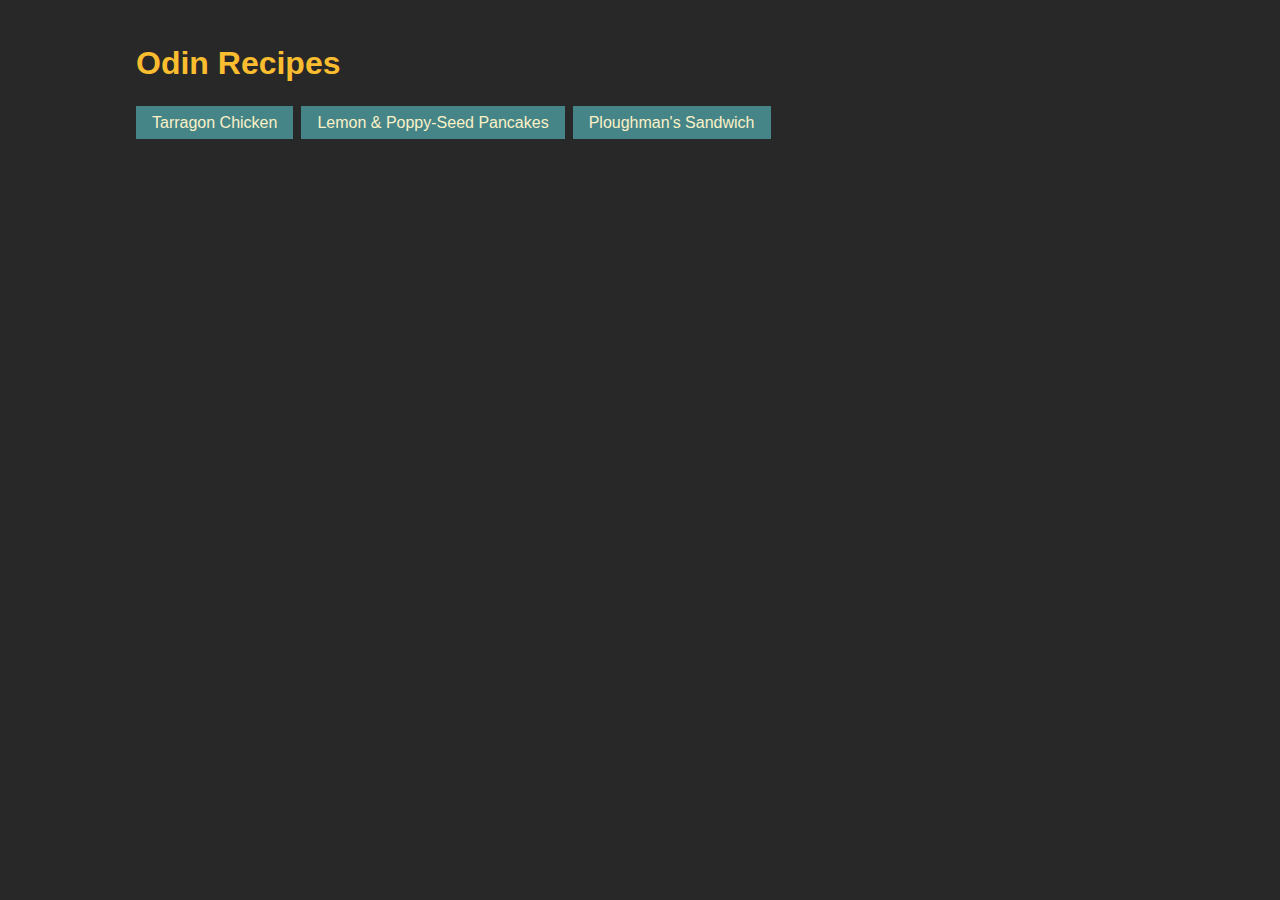
<file: index.html>
<!DOCTYPE html>
<html lang="en">
    <head>
        <link rel="stylesheet" href="./assets/css/style.css">
        <meta charset="UTF-8">
        <meta name="viewport" content="width=device-width, initial-scale=1.0">
        <title>Odin Recipes</title>
    </head>
    <body>
        <h1>Odin Recipes</h1>
        <ul class="recipe-nav">
            <li><a href="recipes/tarragon-chicken.html">Tarragon Chicken</a></li>
            <li><a href="recipes/lemon-pancakes.html">Lemon &amp; Poppy-Seed Pancakes</a>
            </li>
            <li><a href="recipes/ploughmans-sandwich.html">Ploughman's Sandwich</a></li>
        </ul>
    </body>
</html>
</file>
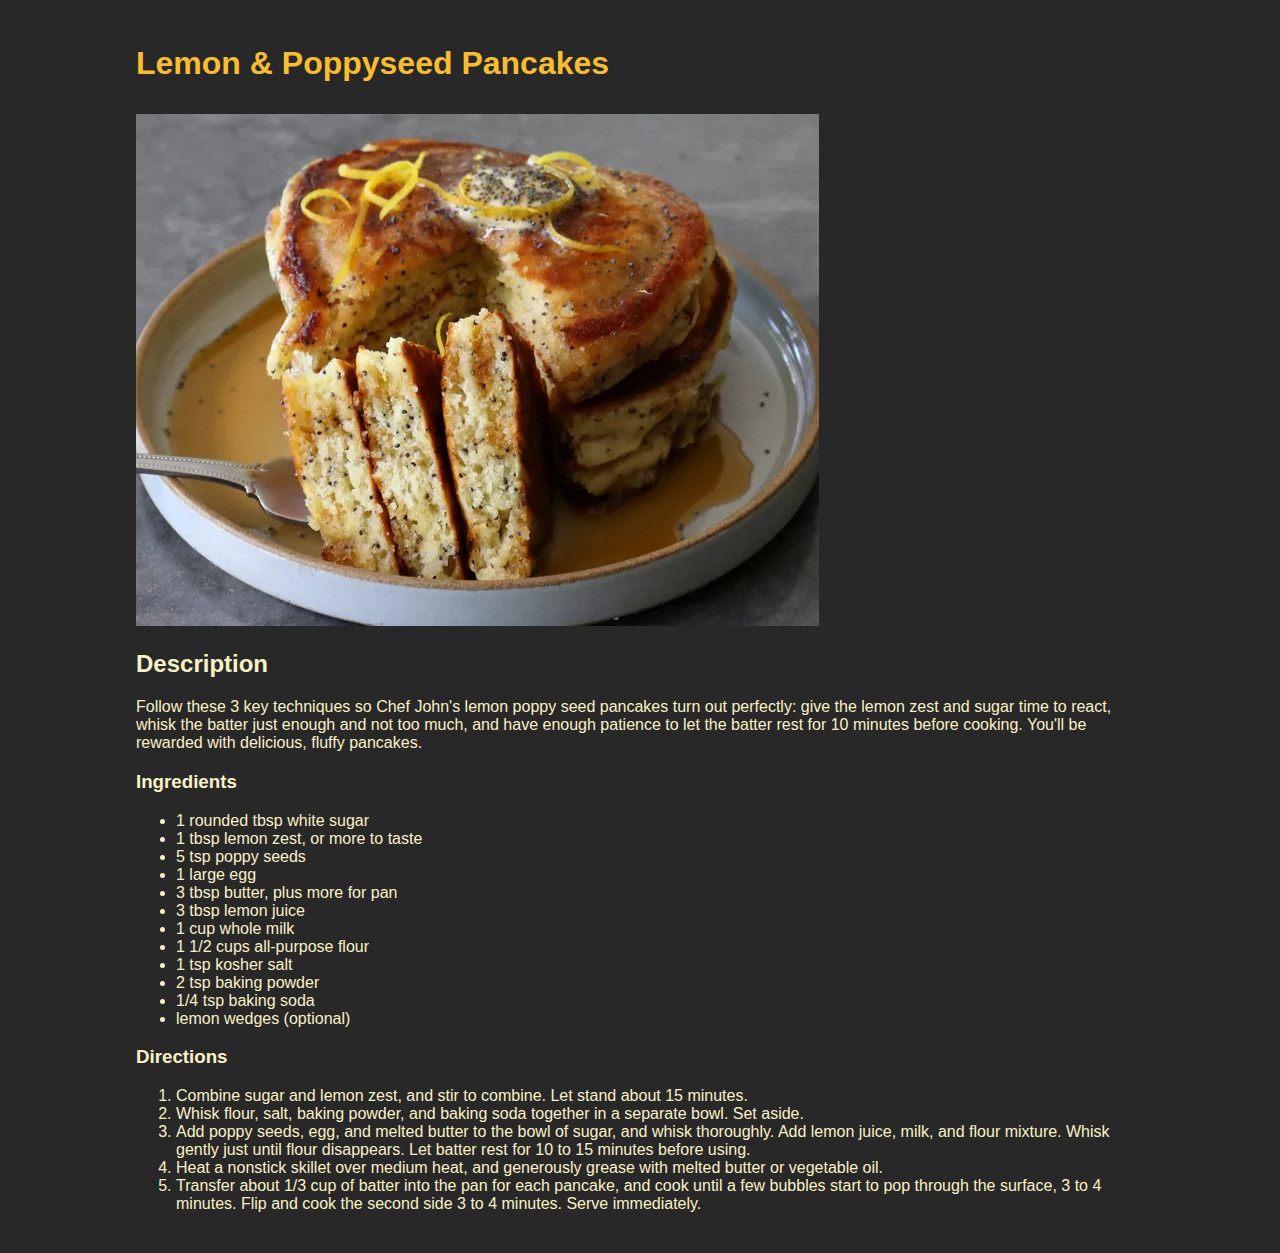
<file: recipes/lemon-pancakes.html>
<!DOCTYPE html>
<html lang="en">
    <head>
        <link rel="stylesheet" href="../assets/css/style.css">
        <meta charset="UTF-8">
        <meta name="viewport" content="width=device-width, initial-scale=0.0">
        <title>Lemon &amp; Poppy-seed pancakes</title>
    </head>
    <body>
        <h1>Lemon &amp; Poppyseed Pancakes</h1>
        <img src="../assets/images/lemon-pancakes.webp" alt="image of lemon and poppyseed pancakes">
        <h2>Description</h2>
        <p>Follow these 3 key techniques so Chef John's lemon poppy seed pancakes turn out perfectly: give the lemon zest and sugar time to react, whisk the batter just enough and not too much, and have enough patience to let the batter rest for 10 minutes before cooking. You'll be rewarded with delicious, fluffy pancakes.</p>
        <h3>Ingredients</h3>
        <ul>
            <li>1 rounded tbsp white sugar</li>
            <li>1 tbsp lemon zest, or more to taste</li>
            <li>5 tsp poppy seeds</li>
            <li>1 large egg</li>
            <li>3 tbsp butter, plus more for pan</li>
            <li>3 tbsp lemon juice</li>
            <li>1 cup whole milk</li>
            <li>1 1/2 cups all-purpose flour</li>
            <li>1 tsp kosher salt</li>
            <li>2 tsp baking powder</li>
            <li>1/4 tsp baking soda</li>
            <li>lemon wedges (optional)</li>
        </ul>
        <h3>Directions</h3>
        <ol>
            <li>Combine sugar and lemon zest, and stir to combine. Let stand about 15 minutes.</li>
            <li>Whisk flour, salt, baking powder, and baking soda together in a separate bowl. Set aside.</li>
            <li>Add poppy seeds, egg, and melted butter to the bowl of sugar, and whisk thoroughly. Add lemon juice, milk, and flour mixture. Whisk gently just until flour disappears. Let batter rest for 10 to 15 minutes before using.</li>
            <li>Heat a nonstick skillet over medium heat, and generously grease with melted butter or vegetable oil.</li>
            <li>Transfer about 1/3 cup of batter into the pan for each pancake, and cook until a few bubbles start to pop through the surface, 3 to 4 minutes. Flip and cook the second side 3 to 4 minutes. Serve immediately.</li>
        </ol>
    </body>
</html>
</file>
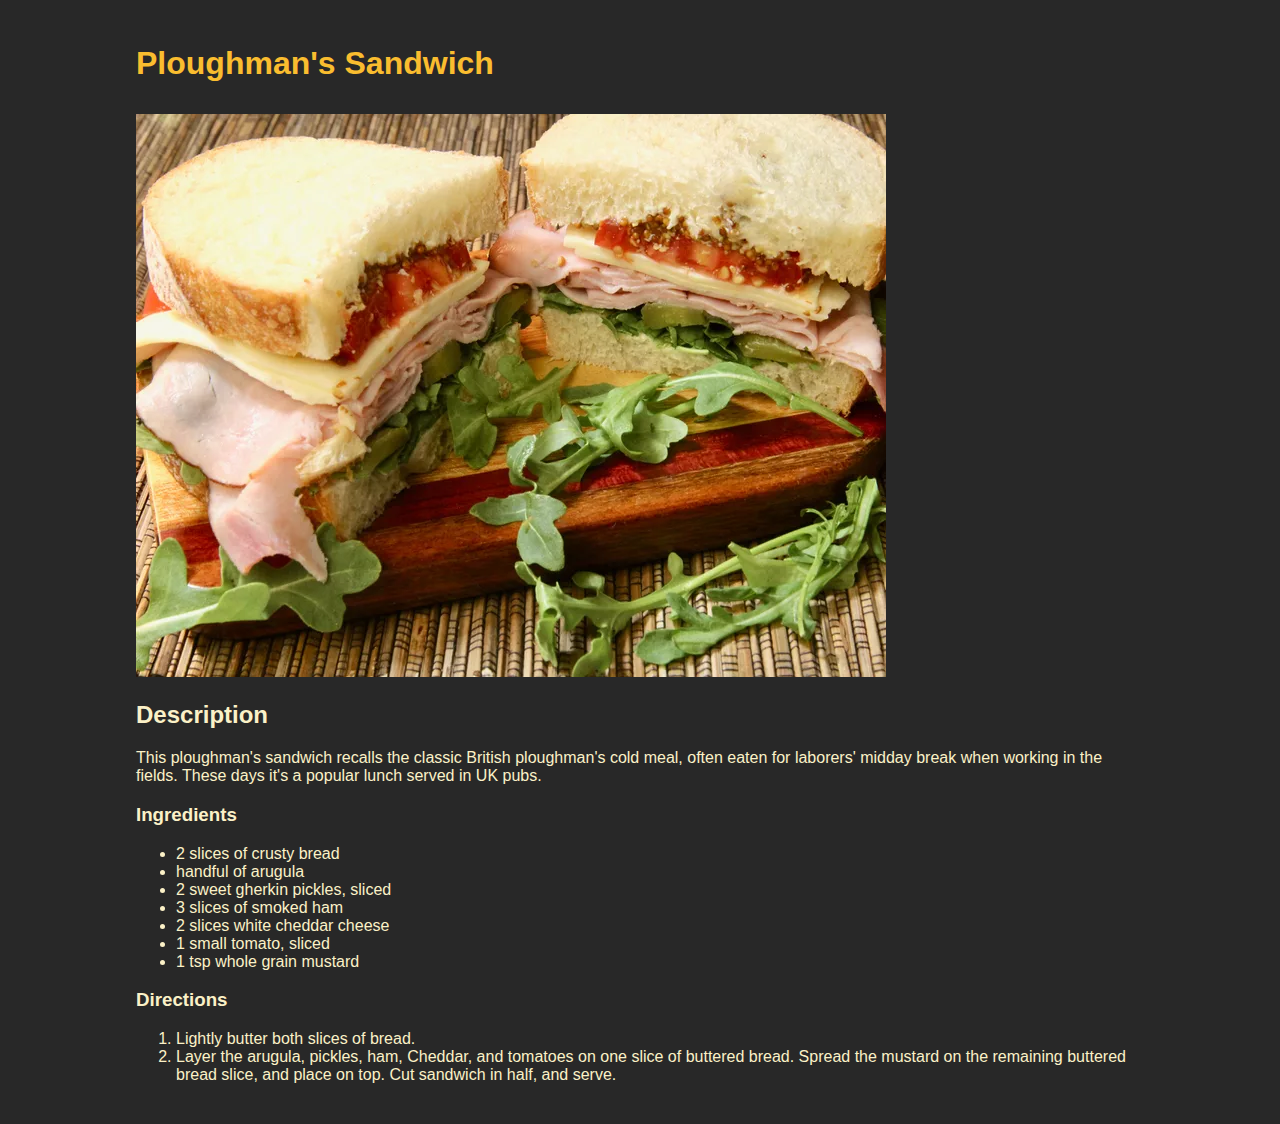
<file: recipes/ploughmans-sandwich.html>
<!DOCTYPE html>
<html lang="en">
    <head>
        <link rel="stylesheet" href="../assets/css/style.css">
        <meta charset="UTF-8">
        <meta name="viewport" content="width=device-width, initial-scale=1.0">
        <title>Ploughman's Sandwich</title>
    </head>
    <body>
        <h1>Ploughman's Sandwich</h1>
        <img src="../assets/images/ploughmans-sandwich.webp" alt="Ploughmans sandwich">
        <h2>Description</h2>
        <p>This ploughman's sandwich recalls the classic British ploughman's cold meal, often eaten for laborers' midday break when working in the fields. These days it's a popular lunch served in UK pubs.</p>
        <h3>Ingredients</h3>
        <ul>
            <li>2 slices of crusty bread</li>
            <li>handful of arugula</li>
            <li>2 sweet gherkin pickles, sliced</li>
            <li>3 slices of smoked ham</li>
            <li>2 slices white cheddar cheese</li>
            <li>1 small tomato, sliced</li>
            <li>1 tsp whole grain mustard</li>
        </ul>
        <h3>Directions</h3>
        <ol>
            <li>Lightly butter both slices of bread.</li>
            <li>Layer the arugula, pickles, ham, Cheddar, and tomatoes on one slice of buttered bread. Spread the mustard on the remaining buttered bread slice, and place on top. Cut sandwich in half, and serve.</li>
        </ol>
    </body>
</html>
</file>
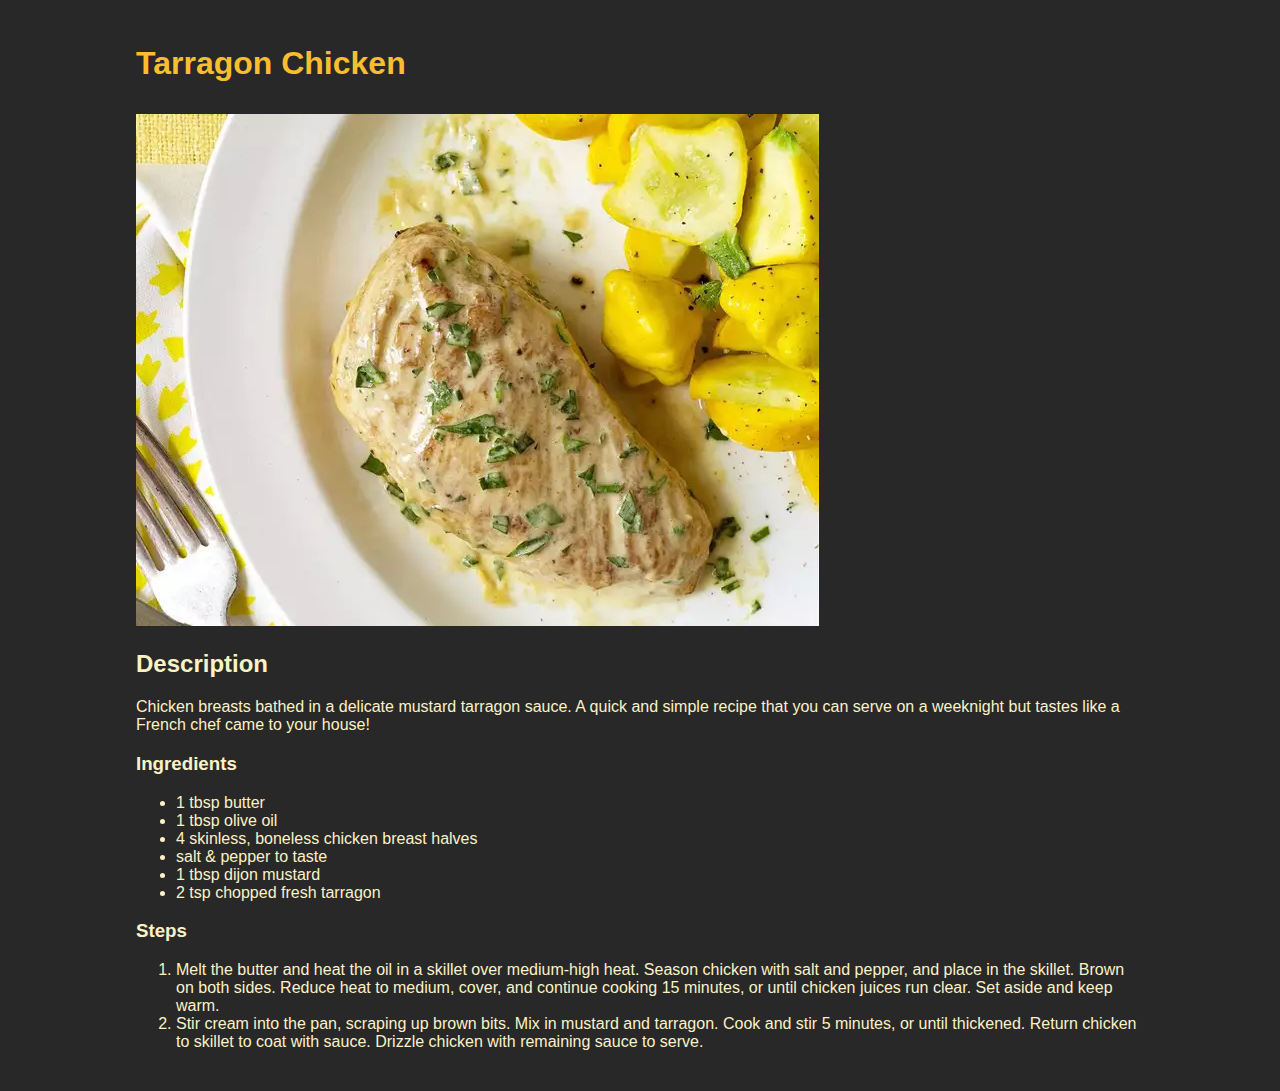
<file: recipes/tarragon-chicken.html>
<!DOCTYPE html>
<html lang="en">
    <head>
        <link rel="stylesheet" href="../assets/css/style.css">
        <meta charset="UTF-8">
        <meta name="viewport" content="width=device-width, initial-scale=1.0">
        <title>Tarragon Chicken</title>
    </head>
    <body>
        <h1>Tarragon Chicken</h1>
        <img src="../assets/images/tarragon-chicken.webp" alt="Tarragon Chicken image from allrecipes">
        <h2>Description</h2>
        <p>Chicken breasts bathed in a delicate mustard tarragon sauce. A quick and simple recipe that you can serve on a weeknight but tastes like a French chef came to your house!</p>
        <h3>Ingredients</h3>
        <ul>
            <li>1 tbsp butter</li>
            <li>1 tbsp olive oil</li>
            <li>4 skinless, boneless chicken breast halves</li>
            <li>salt &amp; pepper to taste</li>
            <li>1 tbsp dijon mustard</li>
            <li>2 tsp chopped fresh tarragon</li>
        </ul>
        <h3>Steps</h3>
        <ol>
            <li>Melt the butter and heat the oil in a skillet over medium-high heat. Season chicken with salt and pepper, and place in the skillet. Brown on both sides. Reduce heat to medium, cover, and continue cooking 15 minutes, or until chicken juices run clear. Set aside and keep warm.</li>
            <li>Stir cream into the pan, scraping up brown bits. Mix in mustard and tarragon. Cook and stir 5 minutes, or until thickened. Return chicken to skillet to coat with sauce. Drizzle chicken with remaining sauce to serve.</li>
        </ol>
    </body>
</html>
</file>
<file: assets/css/style.css>
:root {
    --black: #282828;
    --yellow: #fabd2f;
    --green: #98971a;
    --white: #fbf1c7;
    --blue: #458588;
    --light-blue: #83a598;
    --animation: 300ms all ease-in;
}

body {
    font-family: Arial, Helvetica, sans-serif;
    font-size: 16px;
    background-color: var(--black);
    color: var(--white);
    padding: 1em 10vw;
    h1 {
        font-size: 2em;
        margin-bottom: 1em;
        color: var(--yellow);
    }
    p {
        font-size: 1em;
        margin-bottom: 0.5em;
    }
    .recipe-nav {
        display: flex;
        flex-direction: row;
        flex-wrap: wrap;
        list-style-type: none;
        padding: 0;
        & li:not(:first-of-type) {
            margin-left: 0.5em;
        }
    }
    a {
        text-decoration: none;
        background-color: var(--blue);
        color: #fbf1c7;
        padding: 0.5em 1em;
        transition: var(--animation);
        &:visited {
            background-color: var(--light-blue);
            color: var(--black);
        }
        &:hover {
            color: var(--white);
            background-color: var(--green);
        }
    }
}
</file>
